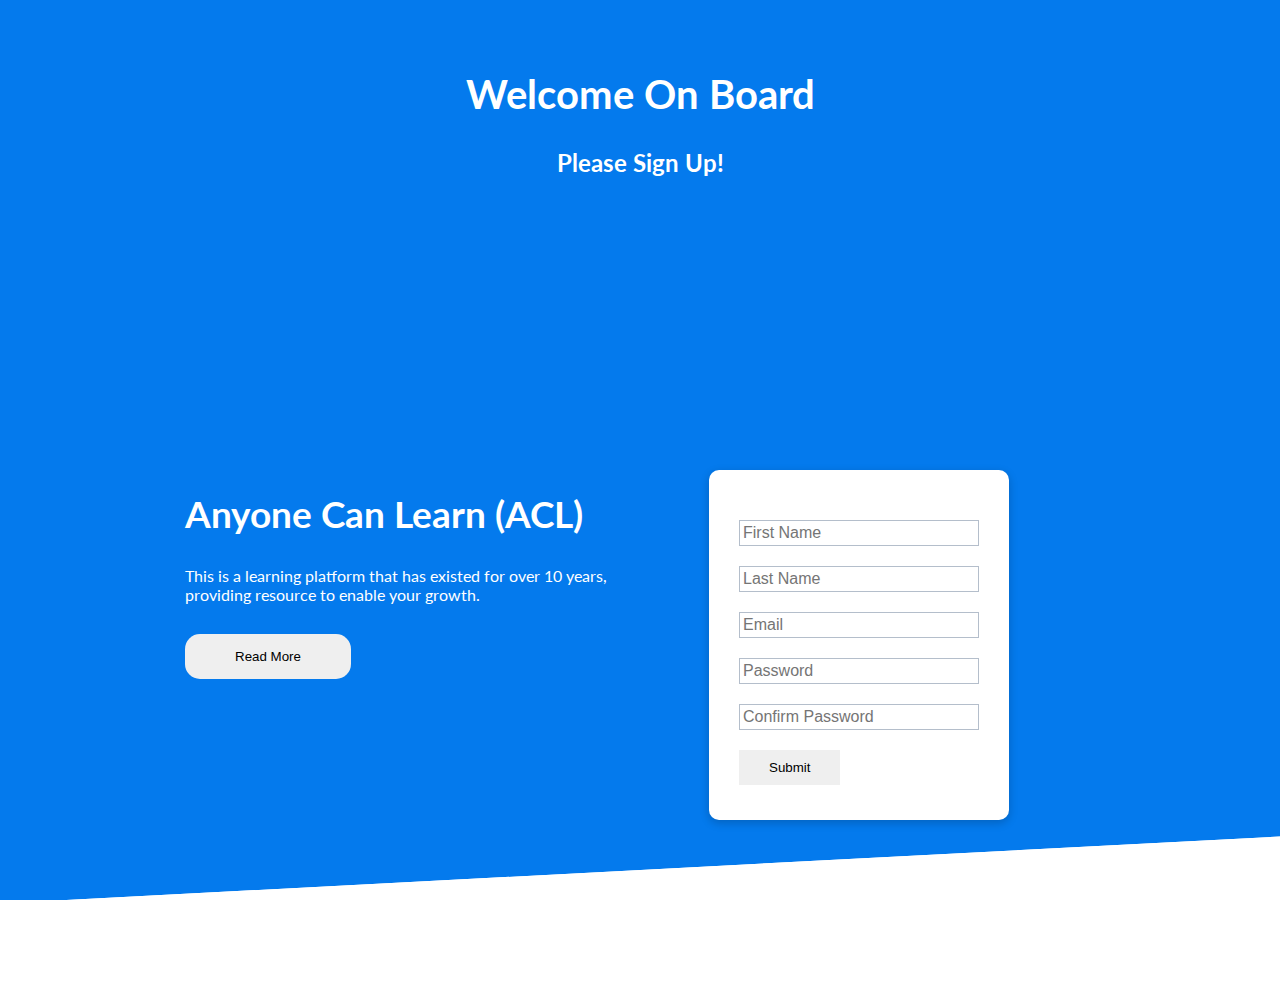
<file: index.html>
<!DOCTYPE html>
<html lang="en">

<head>
    <meta charset="UTF-8">
    <meta http-equiv="X-UA-Compatible" content="IE=edge">
    <meta name="viewport" content="width=device-width, initial-scale=1.0">
    <title>Sign up page</title>
    <link rel="stylesheet" href="./docs/assets/css/styles.css">
</head>

<body>
    <div class="page">
        <section class="sign_up_page">
            <div class="sign_up_header">
                <h1>Welcome On Board</h1>
                <h2>Please Sign Up! </h2>
            </div>
        </section>
        <section class="showcase">
            <div class="container grid">
                <div class=" showcase-text">
                    <h1>Anyone Can Learn (ACL)</h1>
                    <p>This is a learning platform that has existed for over 10 years, providing resource to enable your
                        growth. </p>
                    <button>Read More</button>
                </div>
                <div class="showcase_form_card">
                    <form>
                        <div class="form-control">
                            <input type="text" name="name" placeholder="First Name" required>
                        </div>
                        <div class="form-control">
                            <input type="text" name="company" placeholder="Last Name" required>
                        </div>
                        <div class="form-control">
                            <input type="email" name="email" placeholder="Email" required>
                        </div>
                        <div class="form-control">
                            <input type="password" name="email" placeholder="Password" required>
                        </div>
                        <div class="form-control">
                            <input type="password" name="email" placeholder="Confirm Password" required>
                        </div>
                        <button class="form-btn">Submit</button>

                    </form>
                </div>

            </div>
        </section>
    </div>
</body>

</html>
</file>
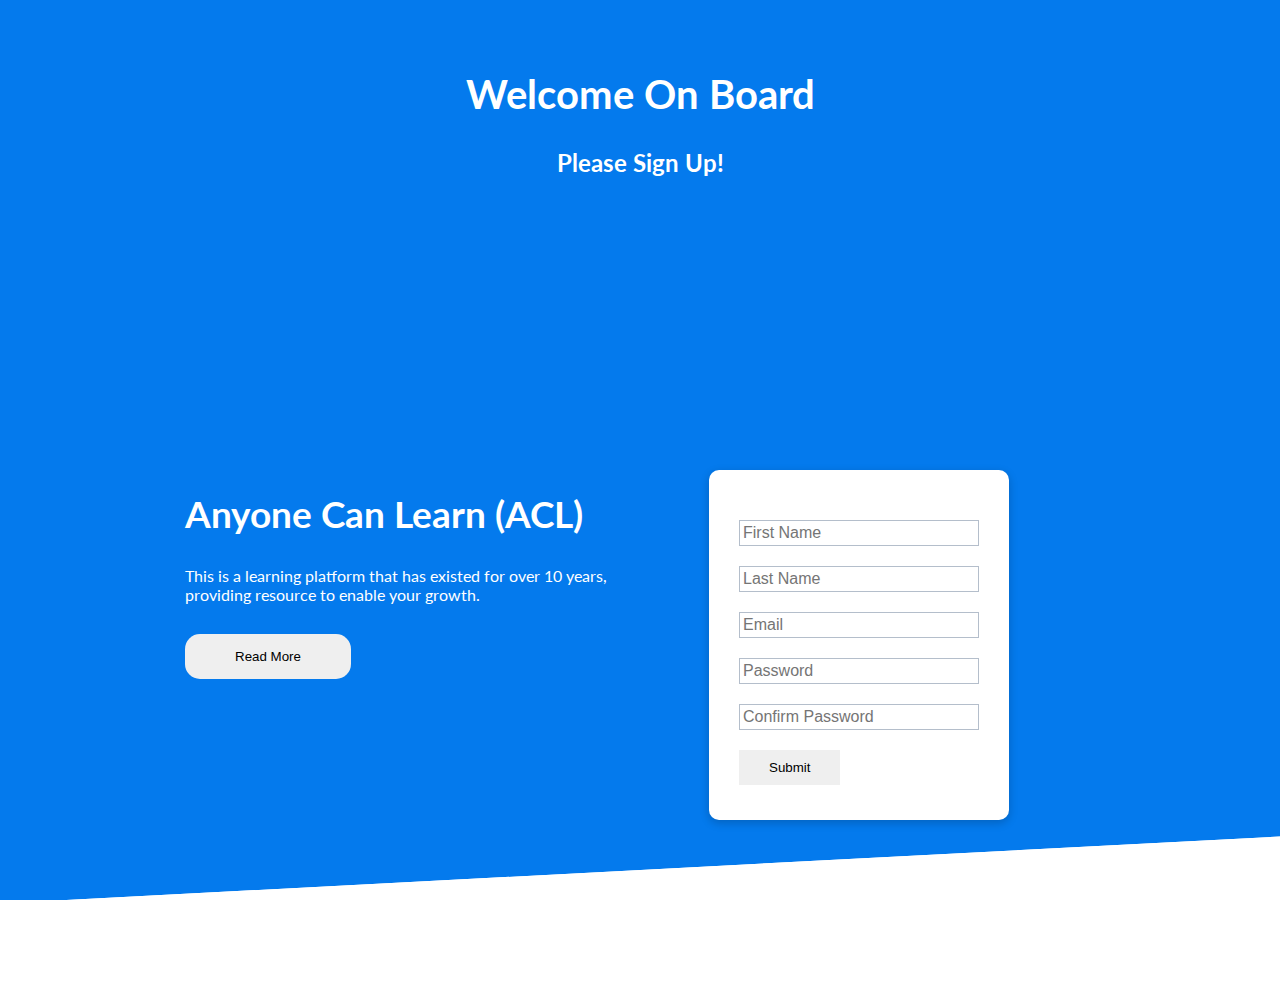
<file: docs/index.html>
<!DOCTYPE html>
<html lang="en">

<head>
    <meta charset="UTF-8">
    <meta http-equiv="X-UA-Compatible" content="IE=edge">
    <meta name="viewport" content="width=device-width, initial-scale=1.0">
    <title>Sign up page</title>
    <link rel="stylesheet" href="./assets/css/styles.css">
</head>

<body>
    <div class="page">
        <section class="sign_up_page">
            <div class="sign_up_header">
                <h1>Welcome On Board</h1>
                <h2>Please Sign Up! </h2>
            </div>
        </section>
        <section class="showcase">
            <div class="container grid">
                <div class=" showcase-text">
                    <h1>Anyone Can Learn (ACL)</h1>
                    <p>This is a learning platform that has existed for over 10 years, providing resource to enable your
                        growth. </p>
                    <button>Read More</button>
                </div>
                <div class="showcase_form_card">
                    <form>
                        <div class="form-control">
                            <input type="text" name="name" placeholder="First Name" required>
                        </div>
                        <div class="form-control">
                            <input type="text" name="company" placeholder="Last Name" required>
                        </div>
                        <div class="form-control">
                            <input type="email" name="email" placeholder="Email" required>
                        </div>
                        <div class="form-control">
                            <input type="password" name="email" placeholder="Password" required>
                        </div>
                        <div class="form-control">
                            <input type="password" name="email" placeholder="Confirm Password" required>
                        </div>
                        <button class="form-btn">Submit</button>

                    </form>
                </div>

            </div>
        </section>
    </div>
</body>

</html>
</file>
<file: docs/assets/css/styles.css>
@import url('https://fonts.googleapis.com/css2?family=Lato:wght@300;700&display=swap');


* {
    margin: 0;
    border: 0;
}

* {
    box-sizing: border-box;
}

html {
    height: 100vh;
}

body,
.page {
    height: 100vh;

    font-family: 'Lato', sans-serif;
}



:root {
    --primary-color: #047aed;
    --secondary-color: #1c3fa8;
    --dark-color: #002240;
    --light-color: #f4f4f4;
    --success-color: #5cb85c;
    --error-color: #d9534f;
}


.sign_up_page {
    text-align: center;
    height: 30vh;
    font-weight: 700;
    color: white;
    background-color: var(--primary-color);
}

.sign_up_page h1{
   font-size: 2.5rem;
   padding-top: 70px;
   padding-bottom: 30px;
}
.sign_up_page h2{
    font-size: 1.5rem;
}


.showcase {
    height: 70vh;
    padding: 0 200px 0 200px;
   
    background-color: var(--primary-color);
}

.showcase::before,
.showcase::after {
  content: '';
  position: absolute;
  height: 100px;
  bottom: -70px;
  right: 0;
  left: 0;
  background:#fff;
  transform: skewY(-3deg);
  -webkit-transform: skewY(-3deg);
  -moz-transform: skewY(-3deg);
  -ms-transform: skewY(-3deg);
}

.grid {
    display: grid;
    grid-template-columns: 55% 45%;
    justify-content: center;
    align-items: center;
    gap: 30px;
    height:100%
}

.showcase-text{
   color: #fff;
   animation: slideInFromLeft 1s ease-in;

}
.showcase-text h1 {
   padding-bottom: 30px;
   font-size: 2.3rem;
}
 .showcase-text button{
    padding: 15px 50px;
    border-radius: 15px;
    cursor: pointer;
 }
 .showcase-text p{
    padding-bottom: 30px;
    font-size: 1rem ;
 }

.showcase_form_card {
    height: 350px;
    width: 300px;
    position: relative;
    top: 60px;
    z-index: 100;
   animation: slideInFromRight 1s ease-in;

    background-color: #fff;
    color: #333;
    border-radius: 10px;
    box-shadow: 0 3px 10px rgba(0, 0, 0, 0.2);
    padding: 30px;
    margin: 10px;
}

.form-control{
    margin: 20px 0;
}

.form-btn{
    padding: 10px 30px;
    cursor: pointer;
}


form input[type='text'],
form input[type='email'],
form input[type='password']
 {
  border:  1px solid #b4becb;
  width: 100%;
  padding: 3px;
  font-size: 16px;
}

form input:focus {
  outline: none;
}

@keyframes slideInFromRight {
  0% {
    transform: translateX(100%);
  }

  100% {
    transform: translateX(0);
  }
}

@keyframes slideInFromLeft {
  0% {
    transform: translateX(-100%);
  }

  100% {
    transform: translateX(0);
  }
}

@media (max-width:768px) {
    .grid{
        grid-template-columns: 1fr;
    }
  
    .showcase{
        padding-top: 50px;
    }
    .showcase-text{
       text-align:center;
    }

     .showcase-text h1{
     padding-top: 35px;
    }
    .showcase-text p{
        padding-bottom: 10px;
        
    }
    .showcase_form_card{
      top:30px;
     
    
    }


}
</file>
